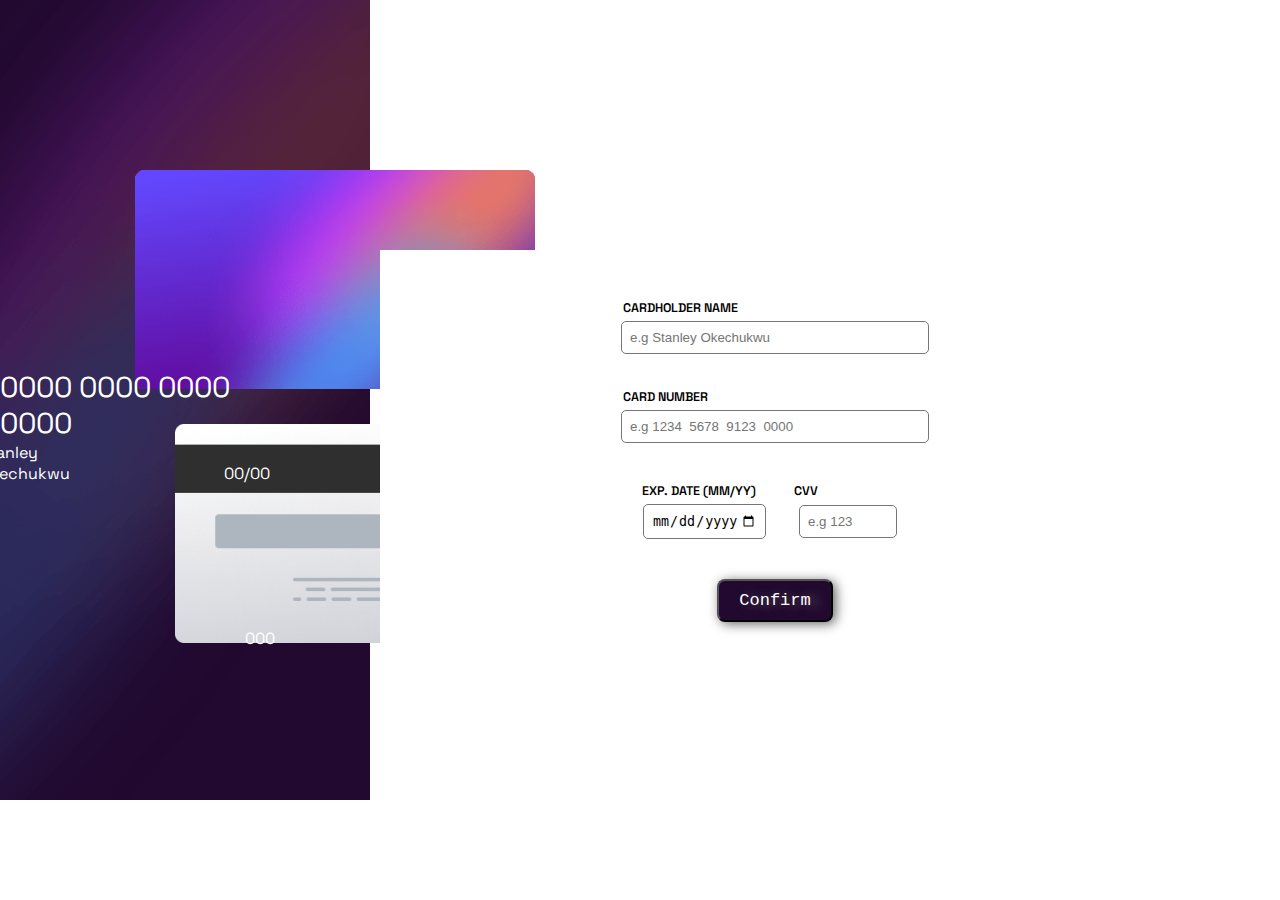
<file: index.html>
<!DOCTYPE html>
<html lang="en">
<head>
    <meta charset="UTF-8">
    <meta http-equiv="X-UA-Compatible" content="IE=edge">
    <meta name="viewport" content="width=device-width, initial-scale=1.0">
    <title>Card Details</title>
    <link rel="stylesheet" href="css/style.css">
    <link href="https://fonts.googleapis.com/css2?family=Space+Grotesk:wght@300&display=swap" rel="stylesheet">
    <link rel="icon" href="images/favicon-32x32.png">
</head>
<body>
    <div class="img-holder">

        <img id="img-1" src="images/bg-card-front.png" alt="">

        <p class="card-number">0000    0000   0000   0000</p>


        <p class="card-name">Stanley Okechukwu</p>

        <p class="exp-date">00/00</p>



        <!--svg-->




        <svg class="logo" width="84" height="47" fill="none" xmlns="http://www.w3.org/2000/svg"><ellipse cx="23.478" cy="23.5" rx="23.478" ry="23.5" fill="#fff"/><path d="M83.5 23.5c0 5.565-4.507 10.075-10.065 10.075-5.559 0-10.065-4.51-10.065-10.075 0-5.565 4.506-10.075 10.065-10.075 5.558 0 10.065 4.51 10.065 10.075Z" stroke="#fff"/></svg>

        <img id="img-2" src="images/bg-card-back.png" 
        alt="">

        <p class="cvv">000</p>

        <!--svg 2-->




    </div>

    <!--body-->

    

    <div id="form-holder">
        <center>

        <form id="forms">

            <label for="name" id="card-name">CardHolder Name</label>
            <br>
            <input type="text" placeholder="e.g Stanley Okechukwu" id="name">
            <br>
            <label for="" id="cn">Card Number</label>
            <br>
            <input type="tel" placeholder="e.g 1234  5678  9123  0000" id="tel">
            <br>
            <label for="" id="exp">exp. date (mm/yy)</label>
            <label for="" id="cvv">cvv</label>
            <br>
            <input type="date" placeholder="mm/yy" id="date">

            <input type="tell" placeholder="e.g 123" id="cvvv">

            <br>

        </form>
         
       <a href="confirm.html"><button class="button">Confirm</button></a> 
       
       <!-- <button class="button">Confirm</button> -->



    </center>

      

    </div>

</body>
</html>
</file>
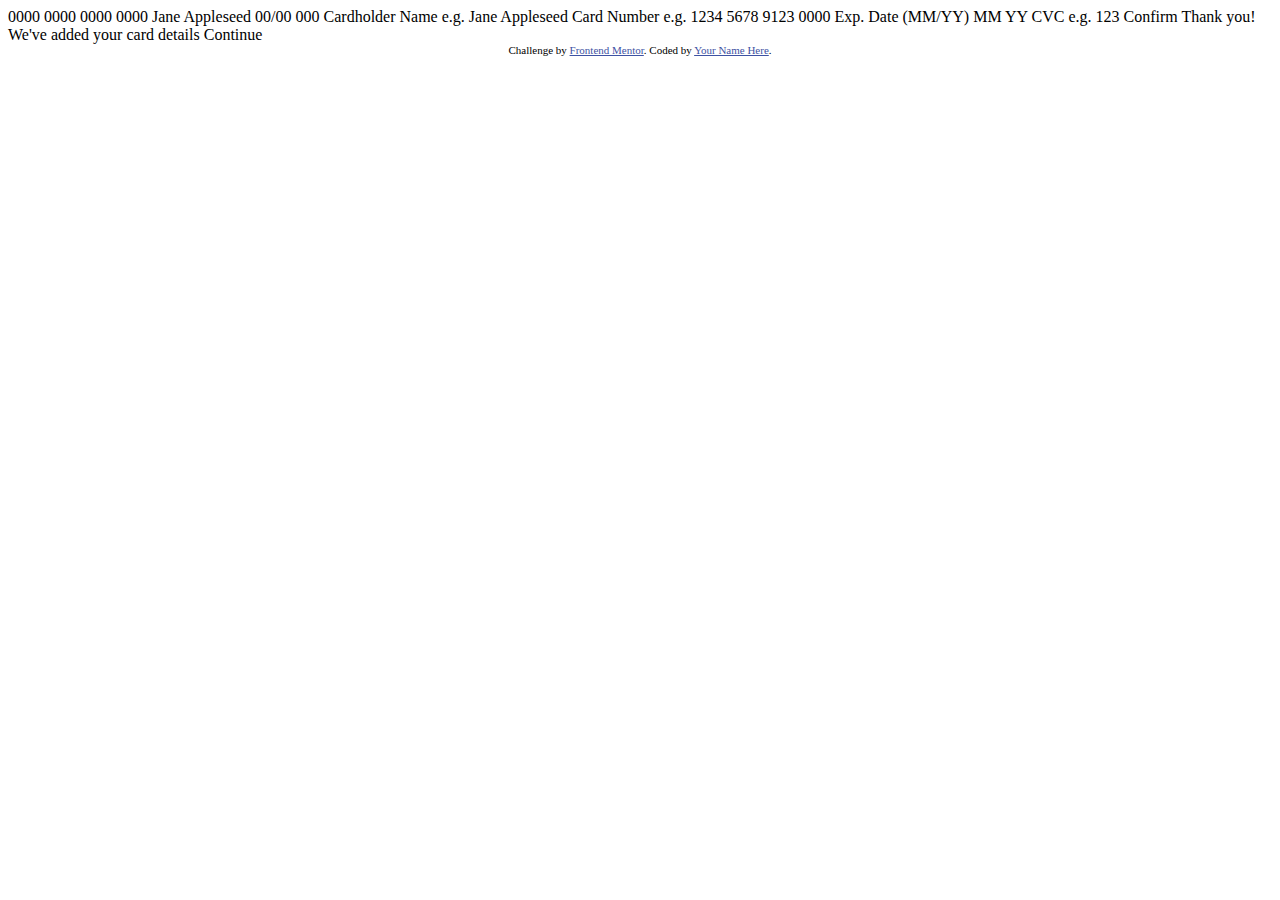
<file: interactive-card-details-form-main/index.html>
<!DOCTYPE html>
<html lang="en">
<head>
  <meta charset="UTF-8">
  <meta name="viewport" content="width=device-width, initial-scale=1.0"> <!-- displays site properly based on user's device -->

  <link rel="icon" type="image/png" sizes="32x32" href="./images/favicon-32x32.png">
  
  <title>Frontend Mentor | Interactive card details form</title>

  <!-- Feel free to remove these styles or customise in your own stylesheet 👍 -->
  <style>
    .attribution { font-size: 11px; text-align: center; }
    .attribution a { color: hsl(228, 45%, 44%); }
  </style>
</head>
<body>

  0000 0000 0000 0000
  Jane Appleseed
  00/00

  000

  Cardholder Name
  e.g. Jane Appleseed

  Card Number
  e.g. 1234 5678 9123 0000

  Exp. Date (MM/YY)
  MM
  YY

  CVC
  e.g. 123

  Confirm

  <!-- Completed state start -->

  Thank you!
  We've added your card details
  Continue
  
  <div class="attribution">
    Challenge by <a href="https://www.frontendmentor.io?ref=challenge" target="_blank">Frontend Mentor</a>. 
    Coded by <a href="#">Your Name Here</a>.
  </div>
</body>
</html>
</file>
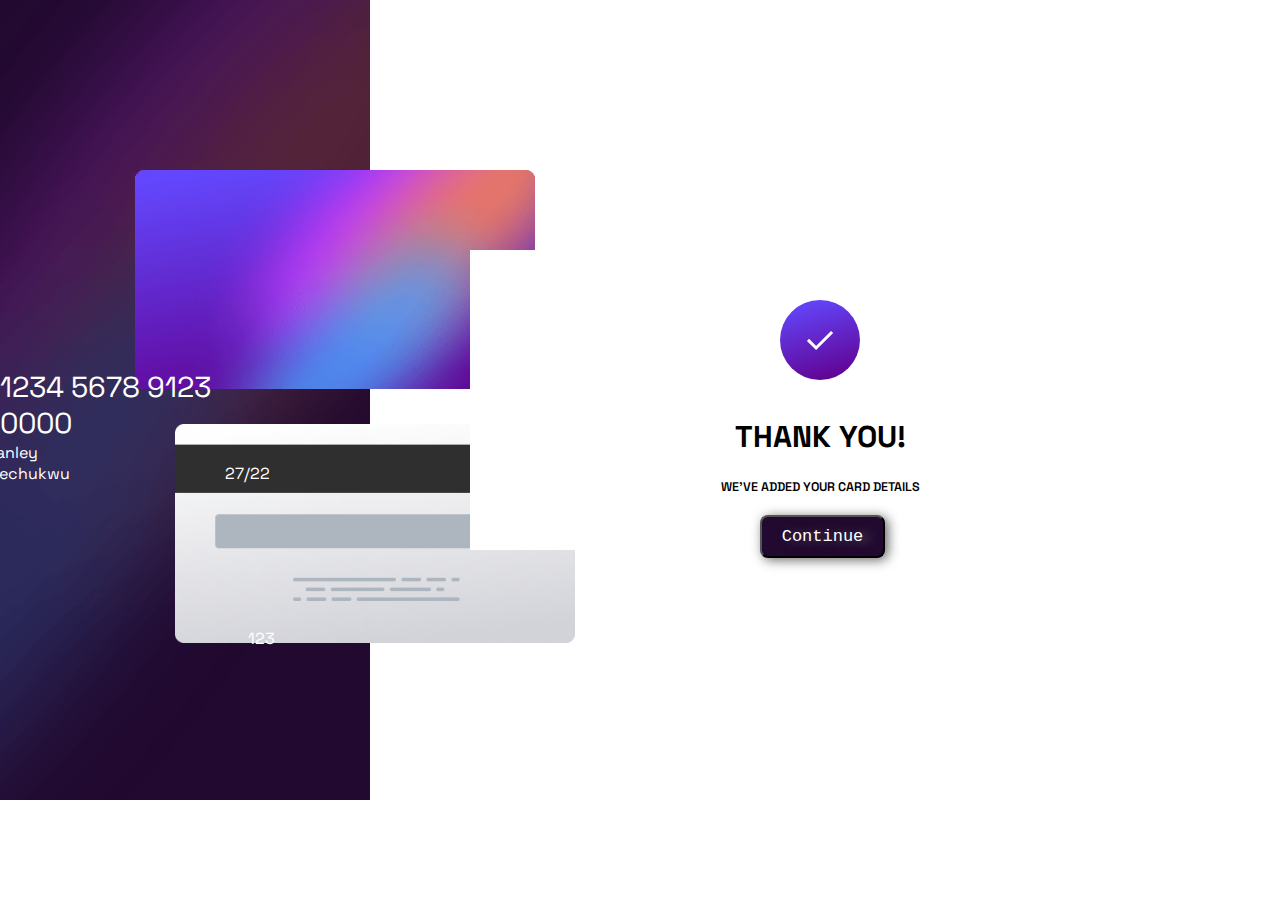
<file: confirm.html>
<!DOCTYPE html>
<html lang="en">
<head>
    <meta charset="UTF-8">
    <meta http-equiv="X-UA-Compatible" content="IE=edge">
    <meta name="viewport" content="width=device-width, initial-scale=1.0">
    <title>Confirmed</title>
    <link rel="stylesheet" href="css/confirm.css">
    <link href="https://fonts.googleapis.com/css2?family=Space+Grotesk:wght@300&display=swap" rel="stylesheet">
    <link rel="icon" href="images/favicon-32x32.png">
</head>
<body>
    <div class="img-holder">

        <img id="img-1" src="images/bg-card-front.png" alt="">

        <p class="card-number">1234    5678   9123   0000</p>


        <p class="card-name">Stanley Okechukwu</p>

        <p class="exp-date">27/22</p>



        <!--svg-->

        <svg width="84" height="47" fill="none" xmlns="http://www.w3.org/2000/svg"><ellipse cx="23.478" cy="23.5" rx="23.478" ry="23.5" fill="#fff"/><path d="M83.5 23.5c0 5.565-4.507 10.075-10.065 10.075-5.559 0-10.065-4.51-10.065-10.075 0-5.565 4.506-10.075 10.065-10.075 5.558 0 10.065 4.51 10.065 10.075Z" stroke="#fff"/></svg>

       

        <img id="img-2" src="images/bg-card-back.png" 
        alt="">

        <p class="cvv">123</p>

    </div>

    <div id="form-holder">
        <center>

            <svg width="80" height="80" fill="none" xmlns="http://www.w3.org/2000/svg"><circle cx="40" cy="40" r="40" fill="url(#a)"/><path d="M28 39.92 36.08 48l16-16" stroke="#fff" stroke-width="3"/><defs><linearGradient id="a" x1="-23.014" y1="11.507" x2="0" y2="91.507" gradientUnits="userSpaceOnUse"><stop stop-color="#6348FE"/><stop offset="1" stop-color="#610595"/></linearGradient></defs></svg>

            <p> <strong>THANK YOU!</strong></p>

            <P id="added">We've added your card details</P>

        




        
         
       <a href="confirm.html"><button class="button">Continue</button></a> 
       
       <!-- <button class="button">Confirm</button> -->



    </center>

      

    </div>

</body>
</html>
</file>
<file: css/style.css>
body{
    margin:0;
    padding: 0;
    background-color: white;
    font-family: 'Space Grotesk', sans-serif;
}

.img-holder{
    background-image:  url(../images/bg-main-desktop.png);
    width: 370px;
    height: 800px;
    /* display: inline-block; */
}

#img-1{
    margin-left: 135px;
    margin-top: 170px;
    width: 400px;
}


#img-2{
    margin-top: 30px;
    margin-left: 175px;
    width: 400px;

}

.img-holder svg{
    position:absolute;
    right: 1280px;
    top: 200px;
}


.card-number{
    position:absolute;
    right: 1040px;
    bottom: 430px;
    color: white;
  
    font-size: 180%;
}

.card-name{
    position:absolute;
    right: 1210px;
    bottom: 400px;
    color: white;
    margin-top: 5px;
}

.exp-date{
    position:absolute;
    right: 1010px;
    bottom: 400px;
    color: white;
    margin-top: 5px;
}

.cvv{
    position:absolute;
    right: 1005px;
    bottom: 235px;
    color: white;
    margin-top: 5px;
    font-size: 16px;
}

/*form styling*/

#form-holder{
    background-color: white;
    width: 600px;
    height: 500px;
    position: absolute;
    right: 200px;
    top: 250px;
    text-transform: uppercase;
    font-size: 12.5px;
    padding: 50px;
    font-weight: 600;
    margin-left: 40px;
}


#card-name{
    margin-top: 50px;
    margin-bottom: 20px;
    margin-right: 100px;
}

#name{
    width: 290px;
    margin-left: 90px;
    border-radius: 5px;
    border-width: thin;
    border-style: solid;
    padding: 8px;
    line-height: 1;
    margin-top: 5px;
    margin-bottom: 35px;
}

#cn{
    margin-top: 50px;
    margin-right: 130px;
}

#tel{
    width: 290px;
    margin-left: 90px;
    border-radius: 5px;
    border-width: thin;
    border-style: solid;
    padding: 8px;
    margin-top: 5px;
    margin-bottom: 40px;
}


#exp{
    margin-top: 10px;
    margin-right: 5px; 
    
}


#date{
    width: 105px;
    margin-left: 150px;
    border-radius: 5px;
    border-width: thin;
    border-style: solid;
    padding: 8px;
    margin-top: 5px;
    margin-bottom: 40px;
}

#cvv{
    margin-bottom: 80px;
    margin-left: 30px;
}

#cvvv{
    width: 80px;
    margin-left: 30px;
    border-radius: 5px;
    border-width: thin;
    border-style: solid;
    padding: 8px;
    margin-top: 5px;
    margin-bottom: 40px;
    margin-right: 70px;
}


.button{

        -webkit-border-radius: 8;
        -moz-border-radius: 8;
        border-radius: 8px;
        text-shadow: 7px 1px 11px #666666;
        -webkit-box-shadow: 3px 2px 12px #666666;
        -moz-box-shadow: 3px 2px 12px #666666;
        box-shadow: 3px 2px 12px #666666;
        font-family: Courier New;
        color: #ffffffff;
        font-size: 17px;
        background-color: hsl(278, 68%, 11%);
        padding: 10px 20px 10px 20px;
        text-decoration: none;
        margin-left: 90px;
    
}


.button:hover{
    border-color: #F65A83;
    box-shadow : 6px blue blueviolet 4px;
    cursor: pointer;
    
}
</file>
<file: css/confirm.css>
body{
    margin:0;
    padding: 0;
    background-color: white;
    font-family: 'Space Grotesk', sans-serif;
}


.img-holder{
    background-image:  url(../images/bg-main-desktop.png);
    width: 370px;
    height: 800px;
    /* display: inline-block; */
}

#img-1{
    margin-left: 135px;
    margin-top: 170px;
    width: 400px;
}


#img-2{
    margin-top: 30px;
    margin-left: 175px;
    width: 400px;
}

.img-holder svg{
    position:absolute;
    right: 1280px;
    top: 200px;
}

.card-number{
    position:absolute;
    right: 1040px;
    bottom: 430px;
    color: white;
  
    font-size: 180%;
}

.card-name{
    position:absolute;
    right: 1210px;
    bottom: 400px;
    color: white;
    margin-top: 5px;
}

.exp-date{
    position:absolute;
    right: 1010px;
    bottom: 400px;
    color: white;
    margin-top: 5px;
}

.cvv{
    position:absolute;
    right: 1005px;
    bottom: 235px;
    color: white;
    margin-top: 5px;
    font-size: 16px;
}

#form-holder{
    background-color: white;
    width: 600px;
    height: 200px;
    position: absolute;
    right: 110px;
    top: 250px;
    text-transform: uppercase;
    font-size: 12.5px;
    padding: 50px;
    font-weight: 600;
    margin-left: 40px;
}

#form-holder svg{
    margin-bottom: 10px;
}

#added{
    font-stretch: semi-expanded;
    margin-bottom: 10px;
    list-style: 2;
}

strong{
    font-size: 30px;
    line-height: 2;
}


.button{

    -webkit-border-radius: 8;
    -moz-border-radius: 8;
    border-radius: 8px;
    text-shadow: 7px 1px 11px #666666;
    -webkit-box-shadow: 3px 2px 12px #666666;
    -moz-box-shadow: 3px 2px 12px #666666;
    box-shadow: 3px 2px 12px #666666;
    font-family: Courier New;
    color: #ffffffff;
    font-size: 17px;
    background-color: hsl(278, 68%, 11%);
    padding: 10px 20px 10px 20px;
    text-decoration: none;
    margin-left: 5px;
    margin-top: 10px;

}


.button:hover{
border-color: #F65A83;
box-shadow : 6px blue blueviolet 4px;
cursor: pointer;

}
</file>
